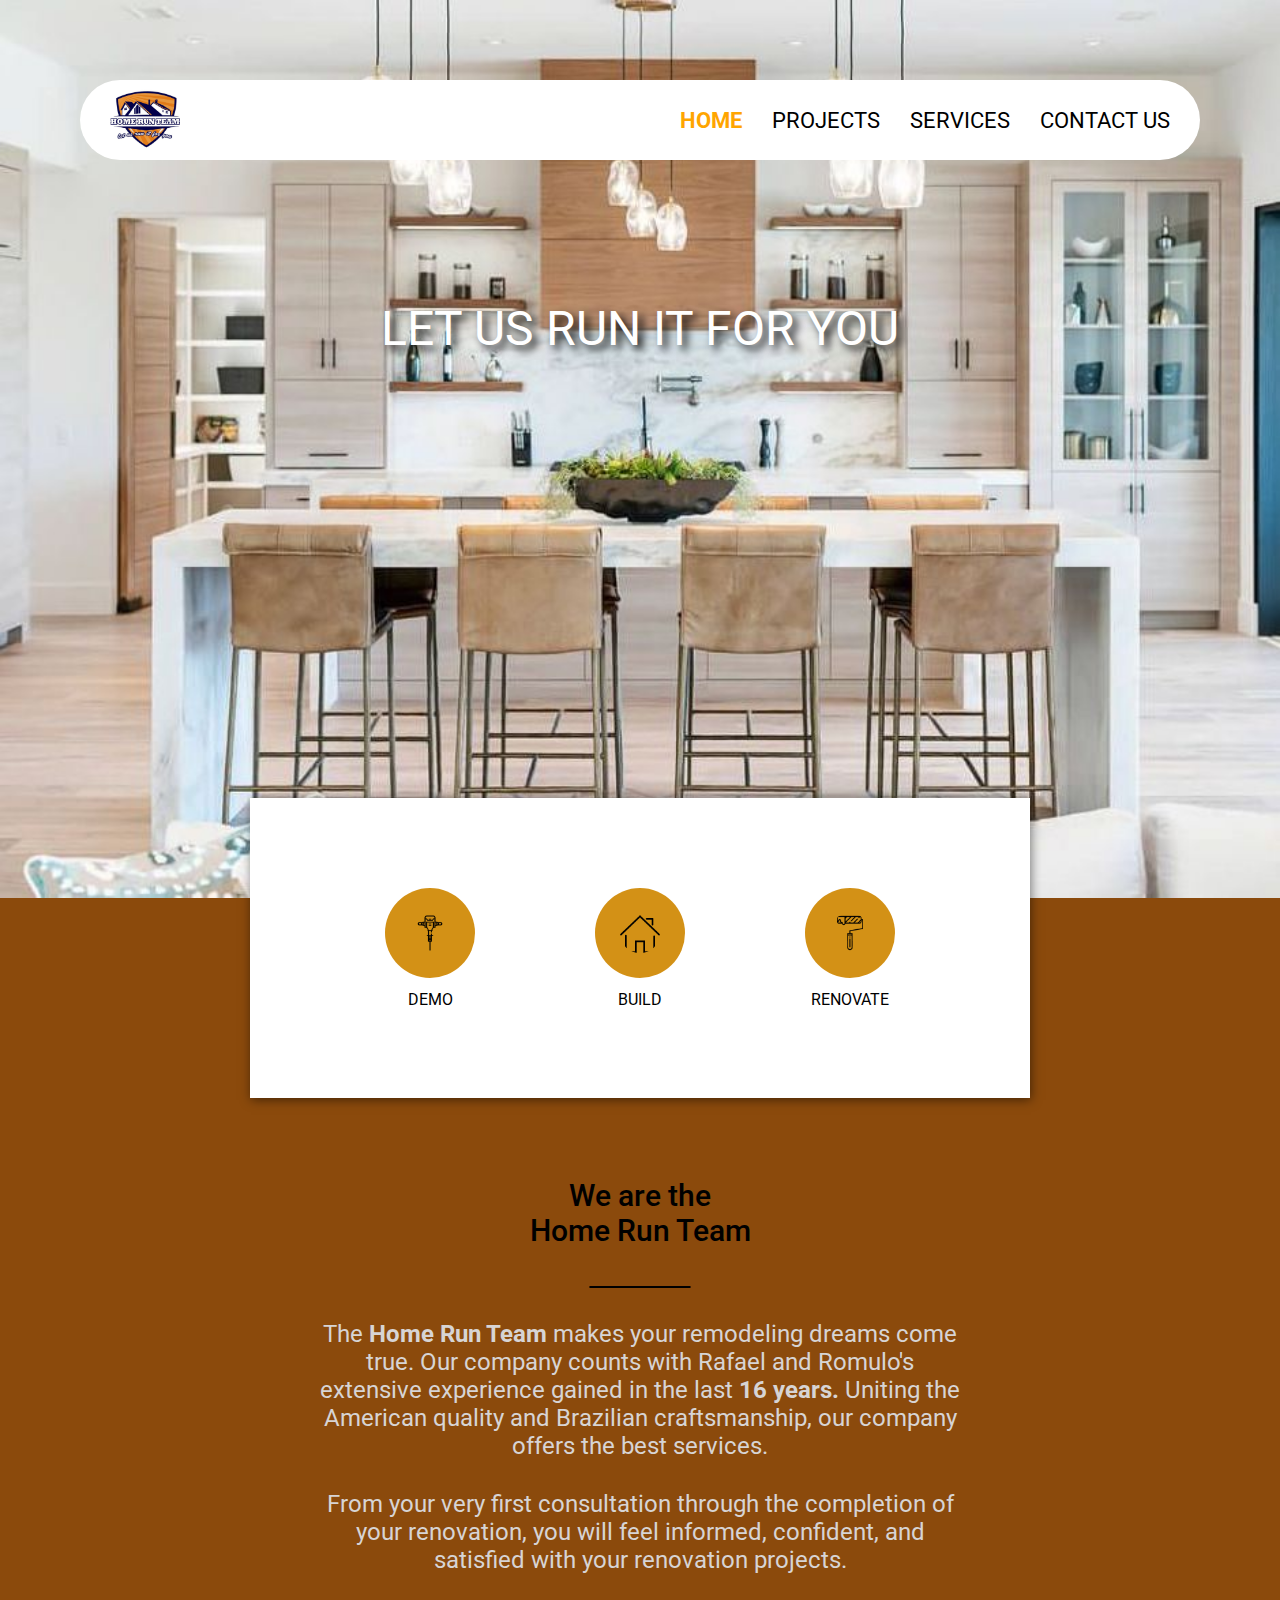
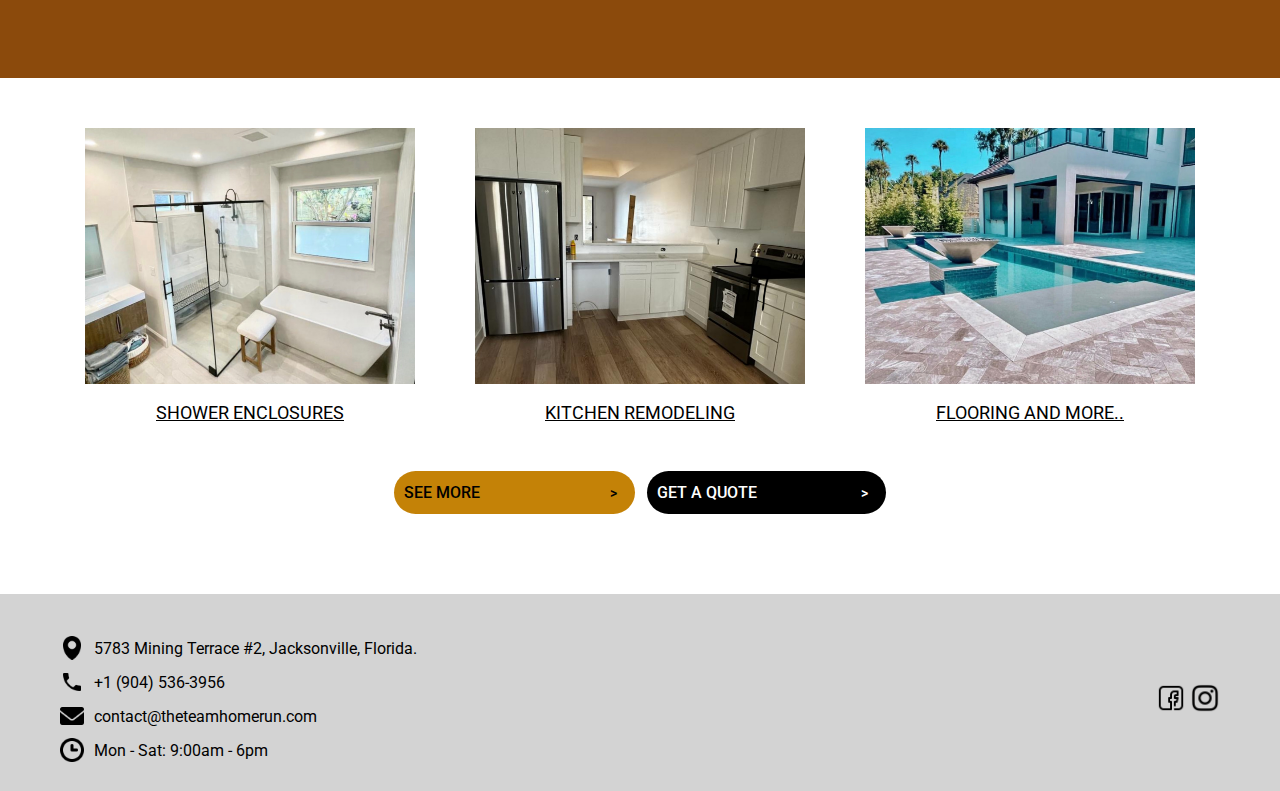
<file: index.html>
<!DOCTYPE html>
<html>
  <head>  
    <title>Home Run Team</title>
    <meta name="viewport" content="width=device-width, initial-scale=1.0">
    <meta charset="utf-8">
    <meta name="description" content="We are the Home Run Team Company, your go-to for all home renovation needs, contact us today and let us run it for you.
    ">

    <link rel="preconnect" href="https://fonts.googleapis.com">
    <link rel="preconnect" href="https://fonts.gstatic.com" crossorigin>
    <link href="https://fonts.googleapis.com/css2?family=Roboto:wght@100;400;500;700&display=swap" rel="stylesheet">

    <link rel="stylesheet" href="styles/home-page.css">
    <link rel="stylesheet" href="styles/header.css">
    <link rel="stylesheet" href="styles/footer.css">
    <link rel="stylesheet" href="styles/buttons.css">
    <link rel="stylesheet" href="styles/general.css">
    <link rel="stylesheet" href="styles/topnav.css">
    <link rel="stylesheet" href="https://cdnjs.cloudflare.com/ajax/libs/font-awesome/4.7.0/css/font-awesome.min.css">
  </head>
  <body>
    <body>
      <div class="topnav">
        <a href="index.html" class="active">
          <img class="home-run" src="icons/home-run-logo.png">
        </a>
        <div id="myLinks">
          <a href="projects.html">PROJECTS</a>
          <a href="services.html">SERVICES</a>
          <a href="contact-us.html">CONTACT US</a>
        </div>
        <a href="javascript:void(0);" class="icon" onclick="myFunction()">
          <i class="fa fa-bars"></i>
        </a>
      </div>

    <div class="main-page-picture-container">
      <img class="main-page-picture" src="home-page-pictures/kitchen.jpeg">
        <header class="header">
          <div class="left-section">
            <img class="logo-picture" src="home-page-pictures/logo-picture.jpeg">
          </div>
          <div class="right-section">
            <a href="index.html" class="link">
              <div class="header-home"><strong>HOME</strong></div>
            </a>
            <a href="projects.html" class="link">
              <div class="header-options">PROJECTS</div>
            </a>
            <a href="services.html" class="link">
              <div class="header-options">SERVICES</div>
            </a>
            <a href="contact-us.html" class="link">
              <div class="header-options">CONTACT US</div>
            </a>
          </div>
        </header>
        <div class="slogan">LET US RUN IT FOR YOU</div>
      </div>
      
      <div class="orange-container">
        <div class="textbox">
          <p class="first-paragraph">We are the <br> Home Run Team</p>
          <hr class="first-hr">
          <p class="second-paragraph">
            The <strong>Home Run Team</strong> makes your remodeling dreams come true. Our company counts with Rafael and Romulo's extensive experience gained in the last <strong>16 years.</strong> Uniting the American quality and Brazilian craftsmanship, our company offers the best services.</p>
          <p class="third-paragraph">
            From your very first consultation through the completion of your renovation, you will feel informed, confident, and satisfied with your renovation projects.
          </p>
        </div>
        <div class="tool-box-container">
          <div class="construction-icon-container">
              <img class="tool-icon" src="icons/drill-hammer-icon.png">
            <div>DEMO</div>
          </div>
          <div class="construction-icon-container">
              <img class="tool-icon" src="icons/home-icon.png">
            <div>BUILD</div>
          </div>
          <div class="construction-icon-container">
              <img class="tool-icon" src="icons/brush-paint-icon.png">
            <div>RENOVATE</div>
          </div>
        </div>
      </div>

      <div class="bottom-pictures-row">
          <div class="bottom-pictures-container">
              <img class="bottom-pictures" src="home-page-pictures/2.jpeg">
            <a href="projects.html" class="link-2">
              <p>SHOWER ENCLOSURES</p>
            </a>
          </div>
          <div class="bottom-pictures-container">
              <img class="bottom-pictures" src="home-page-pictures/5.jpg">
            <a href="projects.html" class="link-2">
              <p>KITCHEN REMODELING</p>
            </a>
          </div>
          <div class="bottom-pictures-container">
                <img class="bottom-pictures" src="home-page-pictures/3.jpeg">
            <a href="projects.html" class="link-2">
              <p>FLOORING AND MORE..</p>
            </a>
          </div>
      </div>

      <div class="buttons">
        <button class="see-more-button" onclick="window.open('projects.html');">SEE MORE <span class="greater-than-1">&gt</span></button>
        <button class="get-a-quote-button" onclick="window.open('contact-us.html');">GET A QUOTE <span class="greater-than-2">&gt</span></button>
      </div>
      <div class="footer">
        <div class="left-footer-section">
          <div class="left-footer-icons">
            <img class="left-icons" src="icons/address-icon.png">
            <img class="left-icons" src="icons/phone-icon.png">
            <img class="left-icons" src="icons/contact-icon.png">
            <img class="left-icons" src="icons/hours-icon.png">
          </div>
          <div class="left-footer-info-section">
            <p class="left-footer-info">5783 Mining Terrace &num;2, Jacksonville, Florida.</p>
            <p class="left-footer-info">+1 (904) 536-3956</p>
            <p class="left-footer-info">contact@theteamhomerun.com</p>
            <p class="left-footer-info">Mon - Sat: 9:00am - 6pm</p>
          </div>
        </div>
        <div class="right-footer-icons">
          <a href="https://www.facebook.com/profile.php?id=100083396616261&mibextid=2JQ9oc" target="_blank" class="link">
            <img class="right-icons" src="icons/facebook-icon.png">
          </a>
          <a href="https://www.instagram.com/homerunteam_" target="_blank" class="link">
            <img class="right-icons" src="icons/instagram-icon.png">
          </a> 
        </div>
      </div>
      <script src="general.js"></script>
  </body>
</html>
</file>
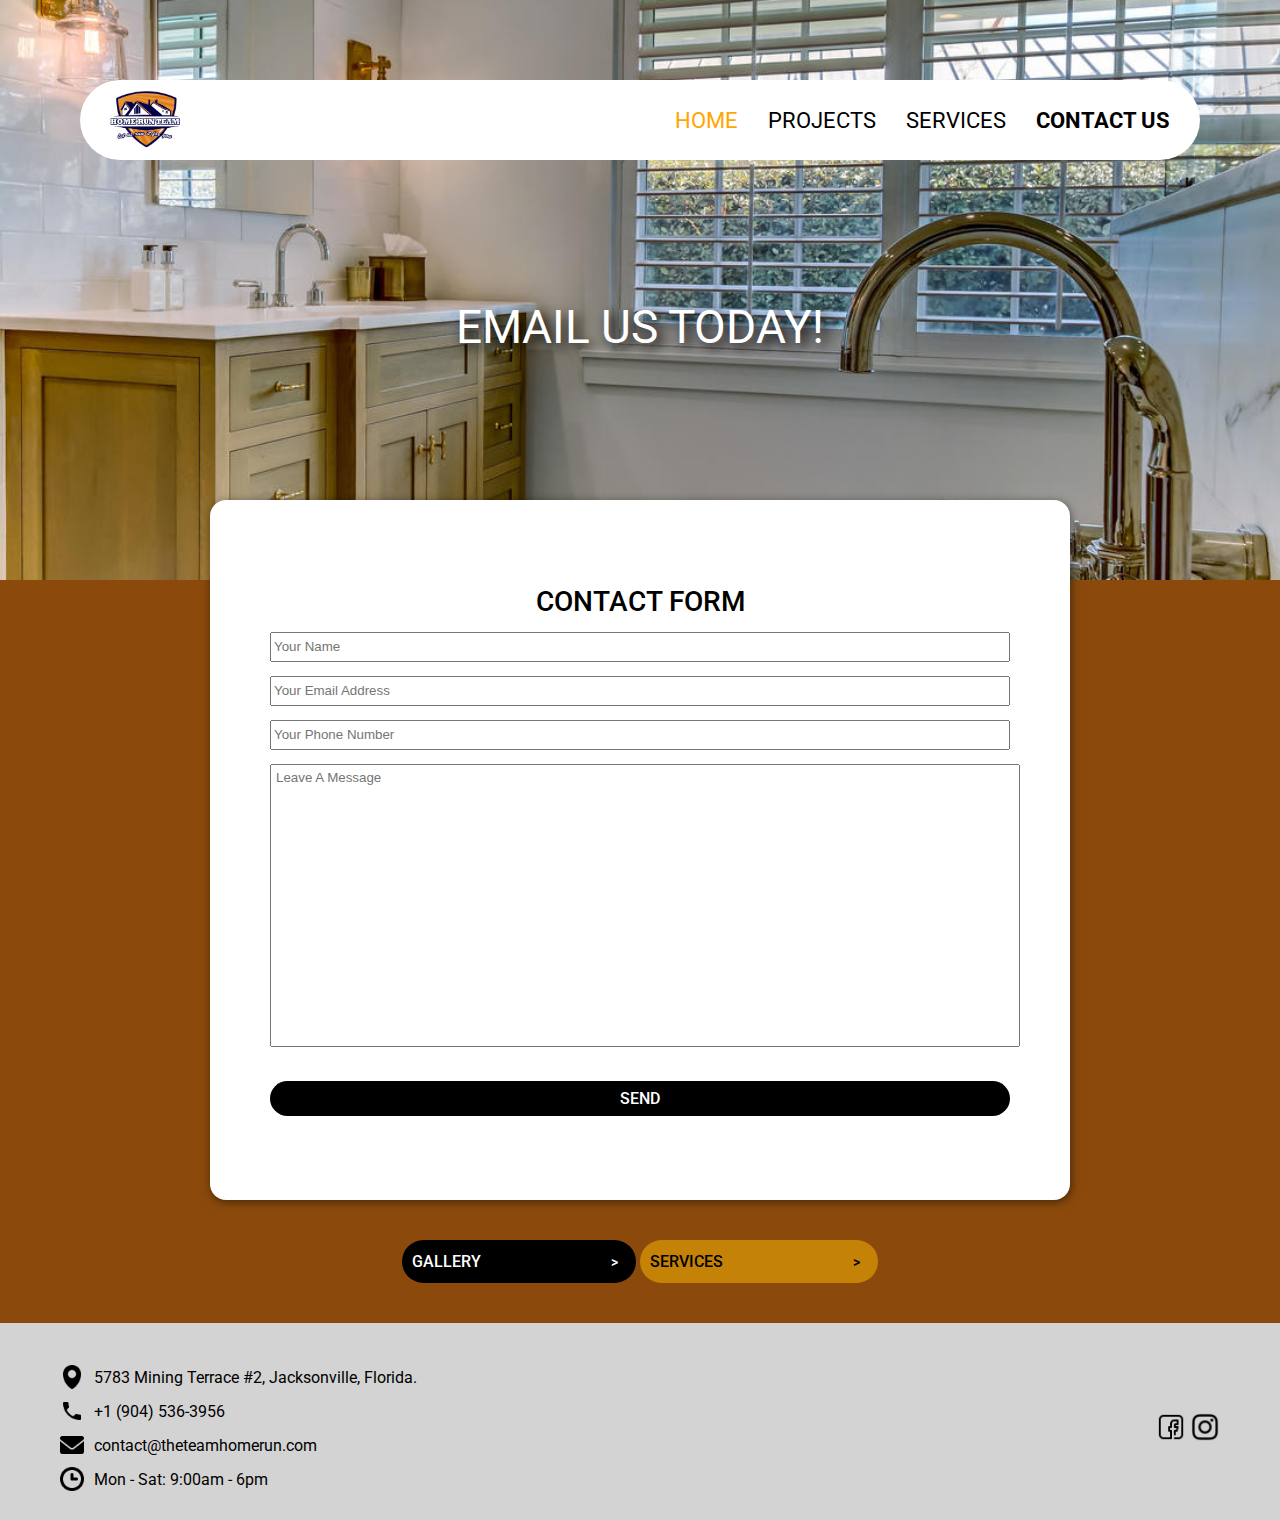
<file: contact-us.html>
<!DOCTYPE html>
<html>
  <head>
    <title>Contact Us Today</title>
    <meta name="viewport" content="width=device-width, initial-scale=1.0">
    <meta charset="utf-8">
    <meta name="description" content="We are the Home Run Team Company, your go-to for all home renovation needs, contact us today and let us run it for you.
    ">

    <link rel="preconnect" href="https://fonts.googleapis.com">
    <link rel="preconnect" href="https://fonts.gstatic.com" crossorigin>
    <link href="https://fonts.googleapis.com/css2?family=Roboto:wght@100;400;500;700&display=swap" rel="stylesheet">

    <link rel="stylesheet" href="styles/contact-us.css">
    <link rel="stylesheet" href="styles/header.css">
    <link rel="stylesheet" href="styles/footer.css">
    <link rel="stylesheet" href="styles/buttons.css">
    <link rel="stylesheet" href="styles/general.css">
    <link rel="stylesheet" href="styles/topnav.css">
    <link rel="stylesheet" href="https://cdnjs.cloudflare.com/ajax/libs/font-awesome/4.7.0/css/font-awesome.min.css">
  </head>
  
  <body>
    <div class="topnav">
      <a href="index.html" class="active">
        <img class="home-run" src="icons/home-run-logo.png">
      </a>
      <div id="myLinks">
        <a href="projects.html">PROJECTS</a>
        <a href="services.html">SERVICES</a>
        <a href="contact-us.html">CONTACT US</a>
      </div>
      <a href="javascript:void(0);" class="icon" onclick="myFunction()">
        <i class="fa fa-bars"></i>
      </a>
    </div>

    <div class="background-picture-container">
      <img class="contact-us-picture" src="projects-pictures/29.jpeg">
      <header class="header">
        <div class="left-section">
          <img class="logo-picture" src="home-page-pictures/logo-picture.jpeg">
        </div>
        <div class="right-section">
          <a href="index.html" class="link">
            <div class="header-home">HOME</div>
          </a>
          <a href="projects.html" class="link">
            <div class="header-options">PROJECTS</div>
          </a>
          <a href="services.html" class="link">
            <div class="header-options">SERVICES</div>
          </a>
          <a href="contact-us.html" class="link">
            <div class="header-options"><strong>CONTACT US</strong></div>
          </a>
        </div>
      </header>
      <div class="email-us">EMAIL US TODAY!</div>
      </div>
      <div class="orange-container">

        <form class="contact-form-container" action="https://formsubmit.co/csb.contemporary@gmail.com" method="POST">
          <div class="contact-form">CONTACT FORM</div>
            <input class="input-info" type="text" placeholder="Your Name" name="name" required>
            <input class="input-info" type="text" placeholder="Your Email Address" name="email" required>
            <input class="input-info" type="text" placeholder="Your Phone Number" name="phone-number" required>
            <input class="input-message" type="text" class=text placeholder="Leave A Message" name="message" required>
          <button class="send-button">SEND</button>
        </form>
      </div>

      <div class="contact-us-page-buttons">
        <button class="gallery-button" onclick="window.open('projects.html');">GALLERY <span class="greater-than-1">&gt</span></button>
        <button class="services-button" onclick="window.open('services.html');">SERVICES <span class="greater-than-1">&gt</span></button>
      </div>

      <div class="footer">
        <div class="left-footer-section">
          <div class="left-footer-icons">
            <img class="left-icons" src="icons/address-icon.png">
            <img class="left-icons" src="icons/phone-icon.png">
            <img class="left-icons" src="icons/contact-icon.png">
            <img class="left-icons" src="icons/hours-icon.png">
          </div>
          <div class="left-footer-info-section">
            <p class="left-footer-info">5783 Mining Terrace &num;2, Jacksonville, Florida.</p>
            <p class="left-footer-info">+1 (904) 536-3956</p>
            <p class="left-footer-info">contact@theteamhomerun.com</p>
            <p class="left-footer-info">Mon - Sat: 9:00am - 6pm</p>
          </div>
        </div>
        <div class="right-footer-icons">
          <a href="https://www.facebook.com/profile.php?id=100083396616261&mibextid=2JQ9oc" target="_blank" class="link">
            <img class="right-icons" src="icons/facebook-icon.png">
          </a>
          <a href="https://www.instagram.com/homerunteam_" target="_blank" class="link">
            <img class="right-icons" src="icons/instagram-icon.png">
          </a> 
        </div>
      </div>
      <script src="general.js"></script>
  </body>
</html>
</file>
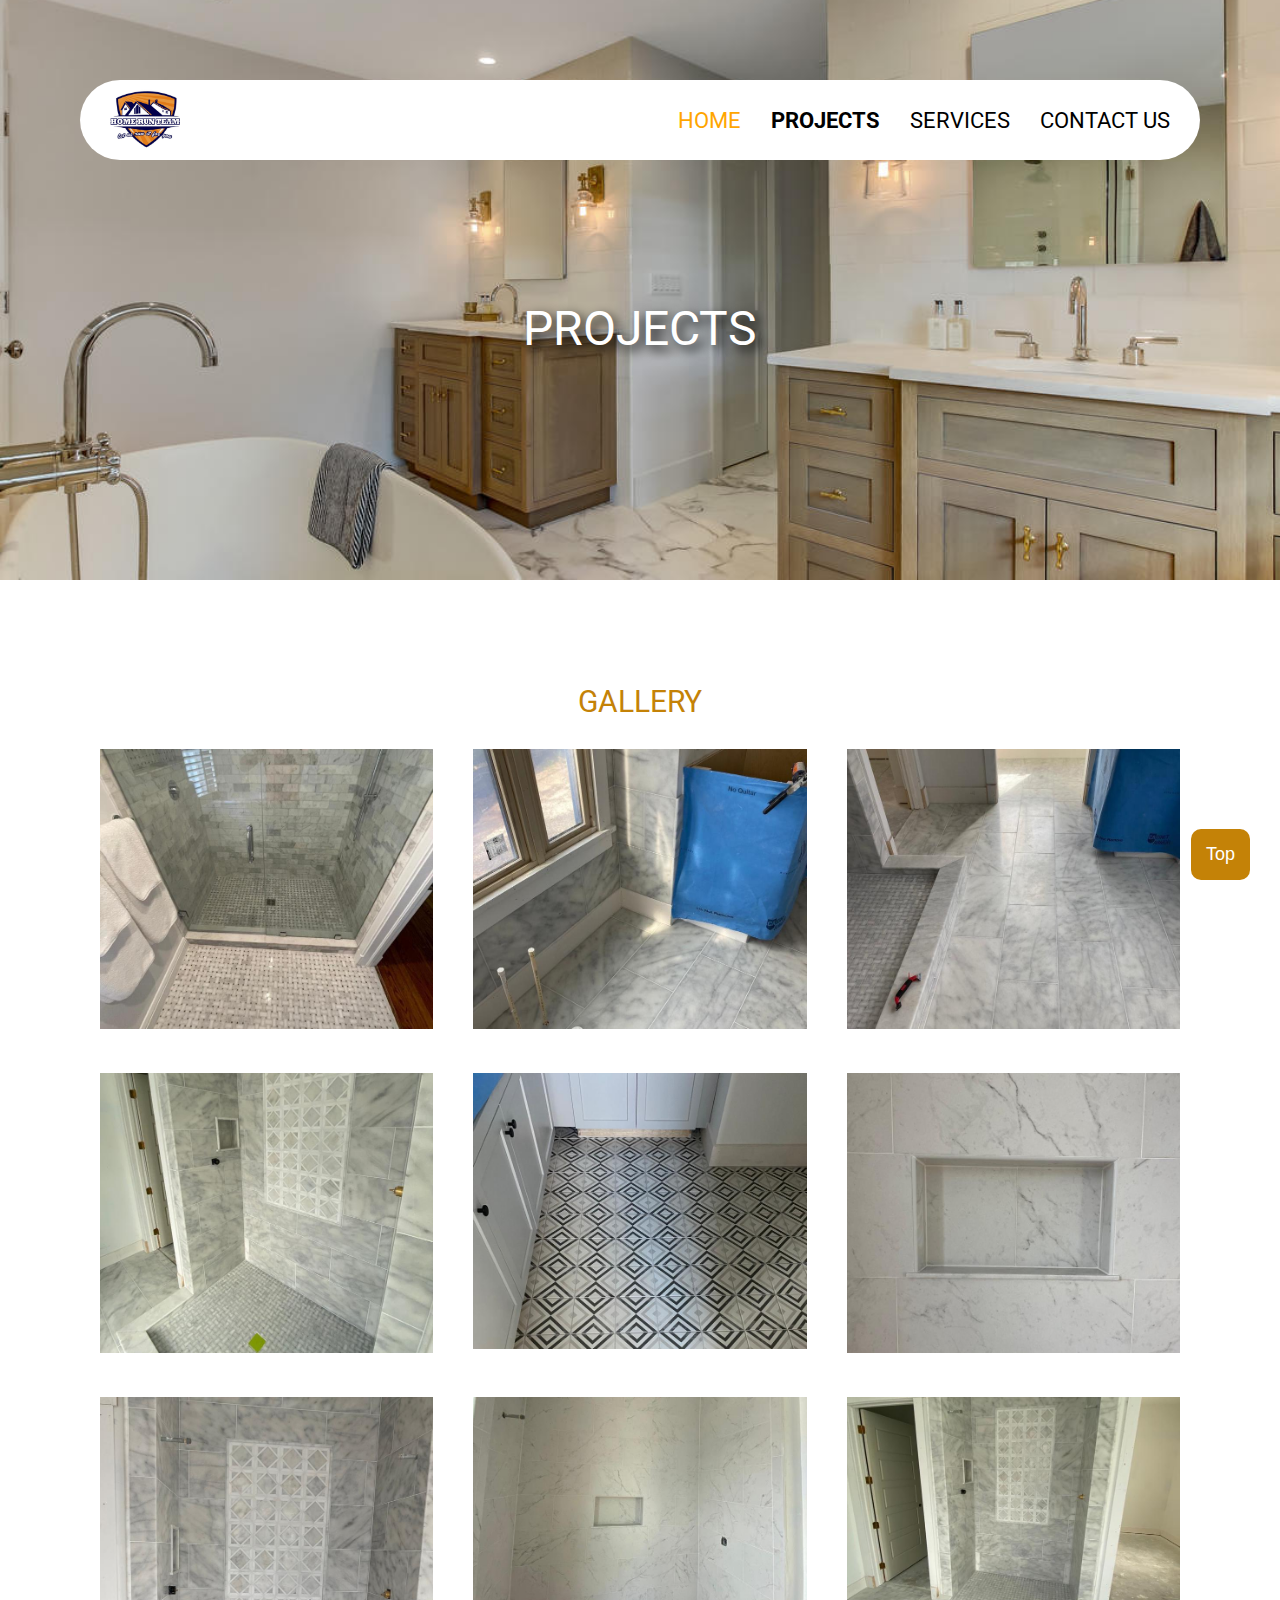
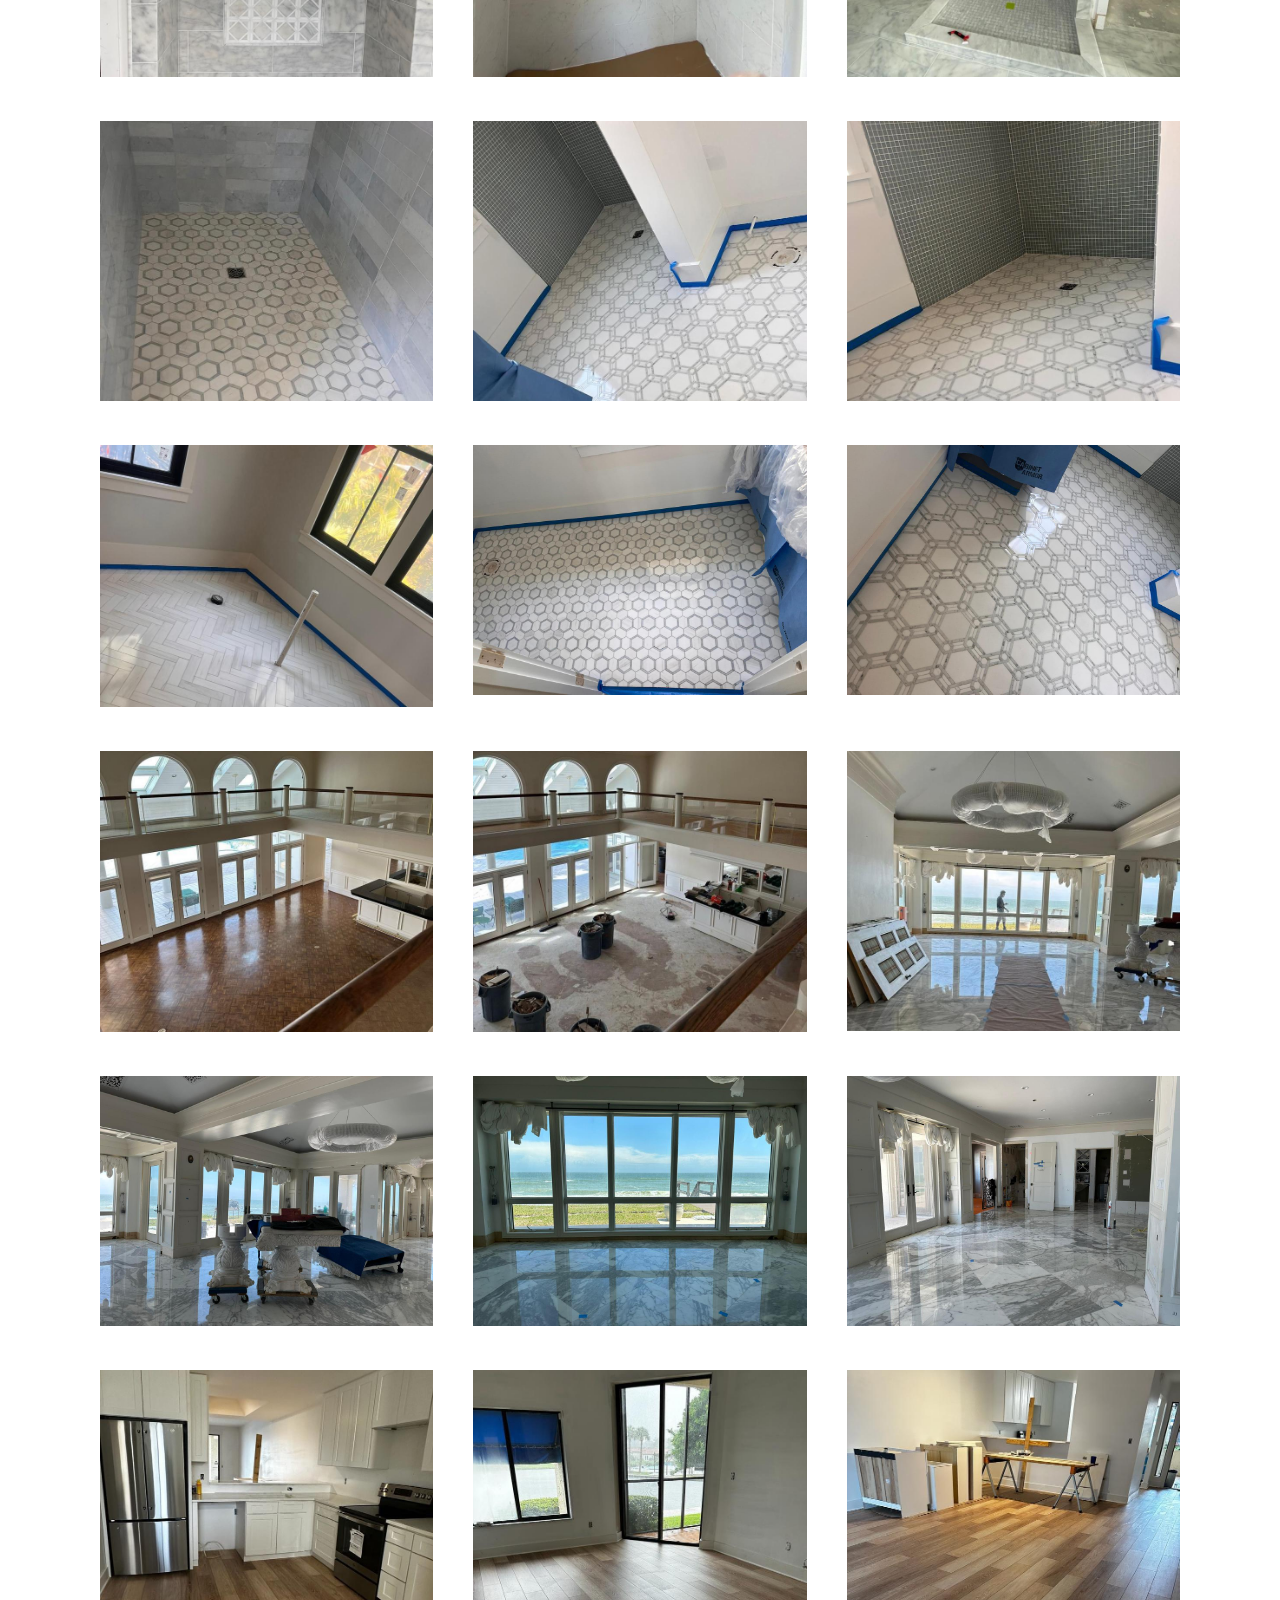
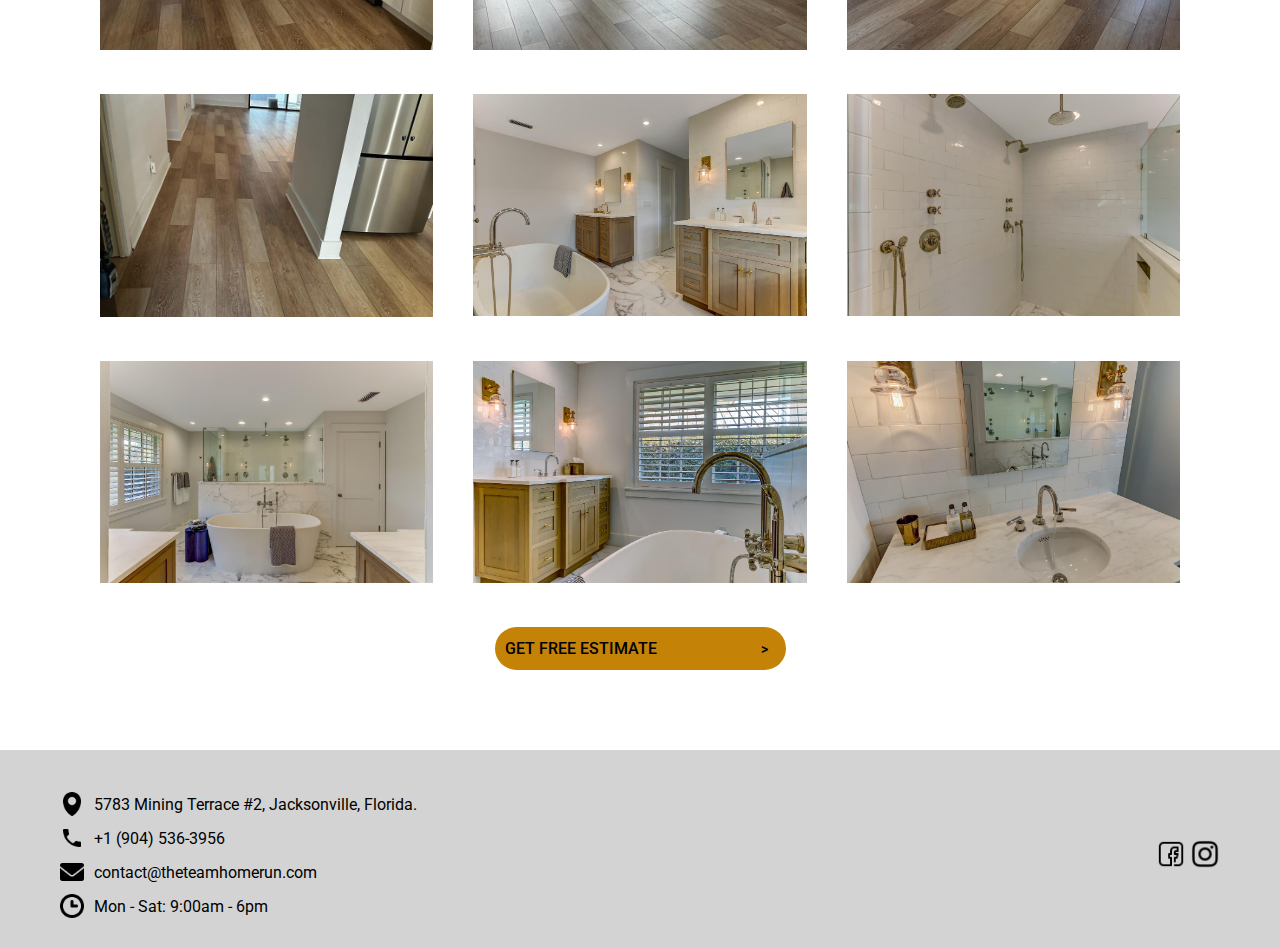
<file: projects.html>
<!DOCTYPE html>
<html>
  <head>
    <title>Project Gallery</title>
    <meta name="viewport" content="width=device-width, initial-scale=1.0">
    <meta charset="utf-8">
    <meta name="description" content="We are the Home Run Team Company, your go-to for all home renovation needs, contact us today and let us run it for you.
    ">

    <link rel="preconnect" href="https://fonts.googleapis.com">
    <link rel="preconnect" href="https://fonts.gstatic.com" crossorigin>
    <link href="https://fonts.googleapis.com/css2?family=Roboto:wght@100;400;500;700&display=swap" rel="stylesheet">

    <link rel="stylesheet" href="styles/header.css">
    <link rel="stylesheet" href="styles/projects.css">
    <link rel="stylesheet" href="styles/buttons.css">
    <link rel="stylesheet" href="styles/footer.css">
    <link rel="stylesheet" href="styles/general.css">
    <link rel="stylesheet" href="styles/topnav.css">
    <link rel="stylesheet" href="https://cdnjs.cloudflare.com/ajax/libs/font-awesome/4.7.0/css/font-awesome.min.css">
  </head>
  <body>
    <div class="topnav">
      <a href="index.html" class="active">
        <img class="home-run" src="icons/home-run-logo.png">
      </a>
      <div id="myLinks">
        <a href="projects.html">PROJECTS</a>
        <a href="services.html">SERVICES</a>
        <a href="contact-us.html">CONTACT US</a>
      </div>
      <a href="javascript:void(0);" class="icon" onclick="myFunction()">
        <i class="fa fa-bars"></i>
      </a>
    </div>
    
    <div class="background-picture-container">
      <div class="projects-picture-box">
        <img class="main-project-picture" src="projects-pictures/26.JPG">
        <div class="projects">PROJECTS</div>
      </div>
      <header class="header">
        <div class="left-section">
          <img class="logo-picture" src="home-page-pictures/logo-picture.jpeg">
        </div>
        <div class="right-section">
          <a href="index.html" class="link">
            <div class="header-home">HOME</div>
          </a>
          <a href="projects.html" class="link">
            <div class="header-options"><strong>PROJECTS</strong></div>
          </a>
          <a href="services.html" class="link">
            <div class="header-options">SERVICES</div>
          </a>
          <a href="contact-us.html" class="link">
            <div class="header-options">CONTACT US</div>
          </a>
        </div>
      </header>
      </div>

      <p class="gallery">GALLERY</p>
      <div class="grid">
        <div class="project-pictures-container">
          <img class="project-pictures" src="projects-pictures/1.jpeg">
        </div>
        <div class="project-pictures-container">
          <img class="project-pictures" src="projects-pictures/2.jpeg">
        </div>
        <div class="project-pictures-container">
          <img class="project-pictures" src="projects-pictures/3.jpeg">
        </div>
        <div class="project-pictures-container">
          <img class="project-pictures" src="projects-pictures/4.jpeg">
        </div>
        <div class="project-pictures-container">
          <img class="project-pictures" src="projects-pictures/5.jpeg">
        </div>
        <div class="project-pictures-container">
          <img class="project-pictures" src="projects-pictures/6.jpeg">
        </div>
        <div class="project-pictures-container">
          <img class="project-pictures" src="projects-pictures/7.jpeg">
        </div>
        <div class="project-pictures-container">
          <img class="project-pictures" src="projects-pictures/8.jpeg">
        </div>
        <div class="project-pictures-container">
          <img class="project-pictures" src="projects-pictures/9.jpeg">
        </div>
        <div class="project-pictures-container">
          <img class="project-pictures" src="projects-pictures/10.jpeg">
        </div>
        <div class="project-pictures-container">
          <img class="project-pictures" src="projects-pictures/11.jpeg">
        </div>
        <div class="project-pictures-container">
          <img class="project-pictures" src="projects-pictures/12.jpeg">
        </div>
        <div class="project-pictures-container">
          <img class="project-pictures" src="projects-pictures/13.jpeg">
        </div>
        <div class="project-pictures-container">
          <img class="project-pictures" src="projects-pictures/14.jpeg">
        </div>
        <div class="project-pictures-container">
          <img class="project-pictures" src="projects-pictures/15.jpeg">
        </div>
        <div class="project-pictures-container">
          <img class="project-pictures" src="projects-pictures/16.jpeg">
        </div>
        <div class="project-pictures-container">
          <img class="project-pictures" src="projects-pictures/17.jpeg">
        </div>
        <div class="project-pictures-container">
          <img class="project-pictures" src="projects-pictures/18.jpeg">
        </div>
        <div class="project-pictures-container">
          <img class="project-pictures" src="projects-pictures/19.jpeg">
        </div>
        <div class="project-pictures-container">
          <img class="project-pictures" src="projects-pictures/20.jpeg">
        </div>
        <div class="project-pictures-container">
          <img class="project-pictures" src="projects-pictures/21.jpeg">
        </div>
        <div class="project-pictures-container">
          <img class="project-pictures" src="projects-pictures/22.jpeg">
        </div>
        <div class="project-pictures-container">
          <img class="project-pictures" src="projects-pictures/23.jpeg">
        </div>
        <div class="project-pictures-container">
          <img class="project-pictures" src="projects-pictures/24.jpeg">
        </div>
        <div class="project-pictures-container">
          <img class="project-pictures" src="projects-pictures/25.jpeg">
        </div>
        <div class="project-pictures-container">
          <img class="project-pictures" src="projects-pictures/26.JPG">
        </div>
        <div class="project-pictures-container">
          <img class="project-pictures" src="projects-pictures/27.jpeg">
        </div>
        <div class="project-pictures-container">
          <img class="project-pictures" src="projects-pictures/28.jpeg">
        </div>
        <div class="project-pictures-container">
          <img class="project-pictures" src="projects-pictures/29.jpeg">
        </div>
        <div class="project-pictures-container">
          <img class="project-pictures" src="projects-pictures/30.jpeg">
        </div>
    </div>
    <div class="buttons">
      <button class="get-free-estimate-button" onclick="window.open('contact-us.html');">GET FREE ESTIMATE <span class="greater-than-2">&gt</span></button>
    </div>
    <button onclick="topFunction()" id="myBtn" title="Go to top">Top</button>
    <div class="footer">
      <div class="left-footer-section">
        <div class="left-footer-icons">
          <img class="left-icons" src="icons/address-icon.png">
          <img class="left-icons" src="icons/phone-icon.png">
          <img class="left-icons" src="icons/contact-icon.png">
          <img class="left-icons" src="icons/hours-icon.png">
        </div>
        <div class="left-footer-info-section">
          <p class="left-footer-info">5783 Mining Terrace &num;2, Jacksonville, Florida.</p>
          <p class="left-footer-info">+1 (904) 536-3956</p>
          <p class="left-footer-info">contact@theteamhomerun.com</p>
          <p class="left-footer-info">Mon - Sat: 9:00am - 6pm</p>
        </div>
      </div>
      <div class="right-footer-icons">
        <a href="https://www.facebook.com/profile.php?id=100083396616261&mibextid=2JQ9oc" target="_blank" class="link">
          <img class="right-icons" src="icons/facebook-icon.png">
        </a>
        <a href="https://www.instagram.com/homerunteam_" target="_blank" class="link">
          <img class="right-icons" src="icons/instagram-icon.png">
        </a> 
      </div>
    </div>
    <script src="general.js"></script>
  </body>
</html>
</file>
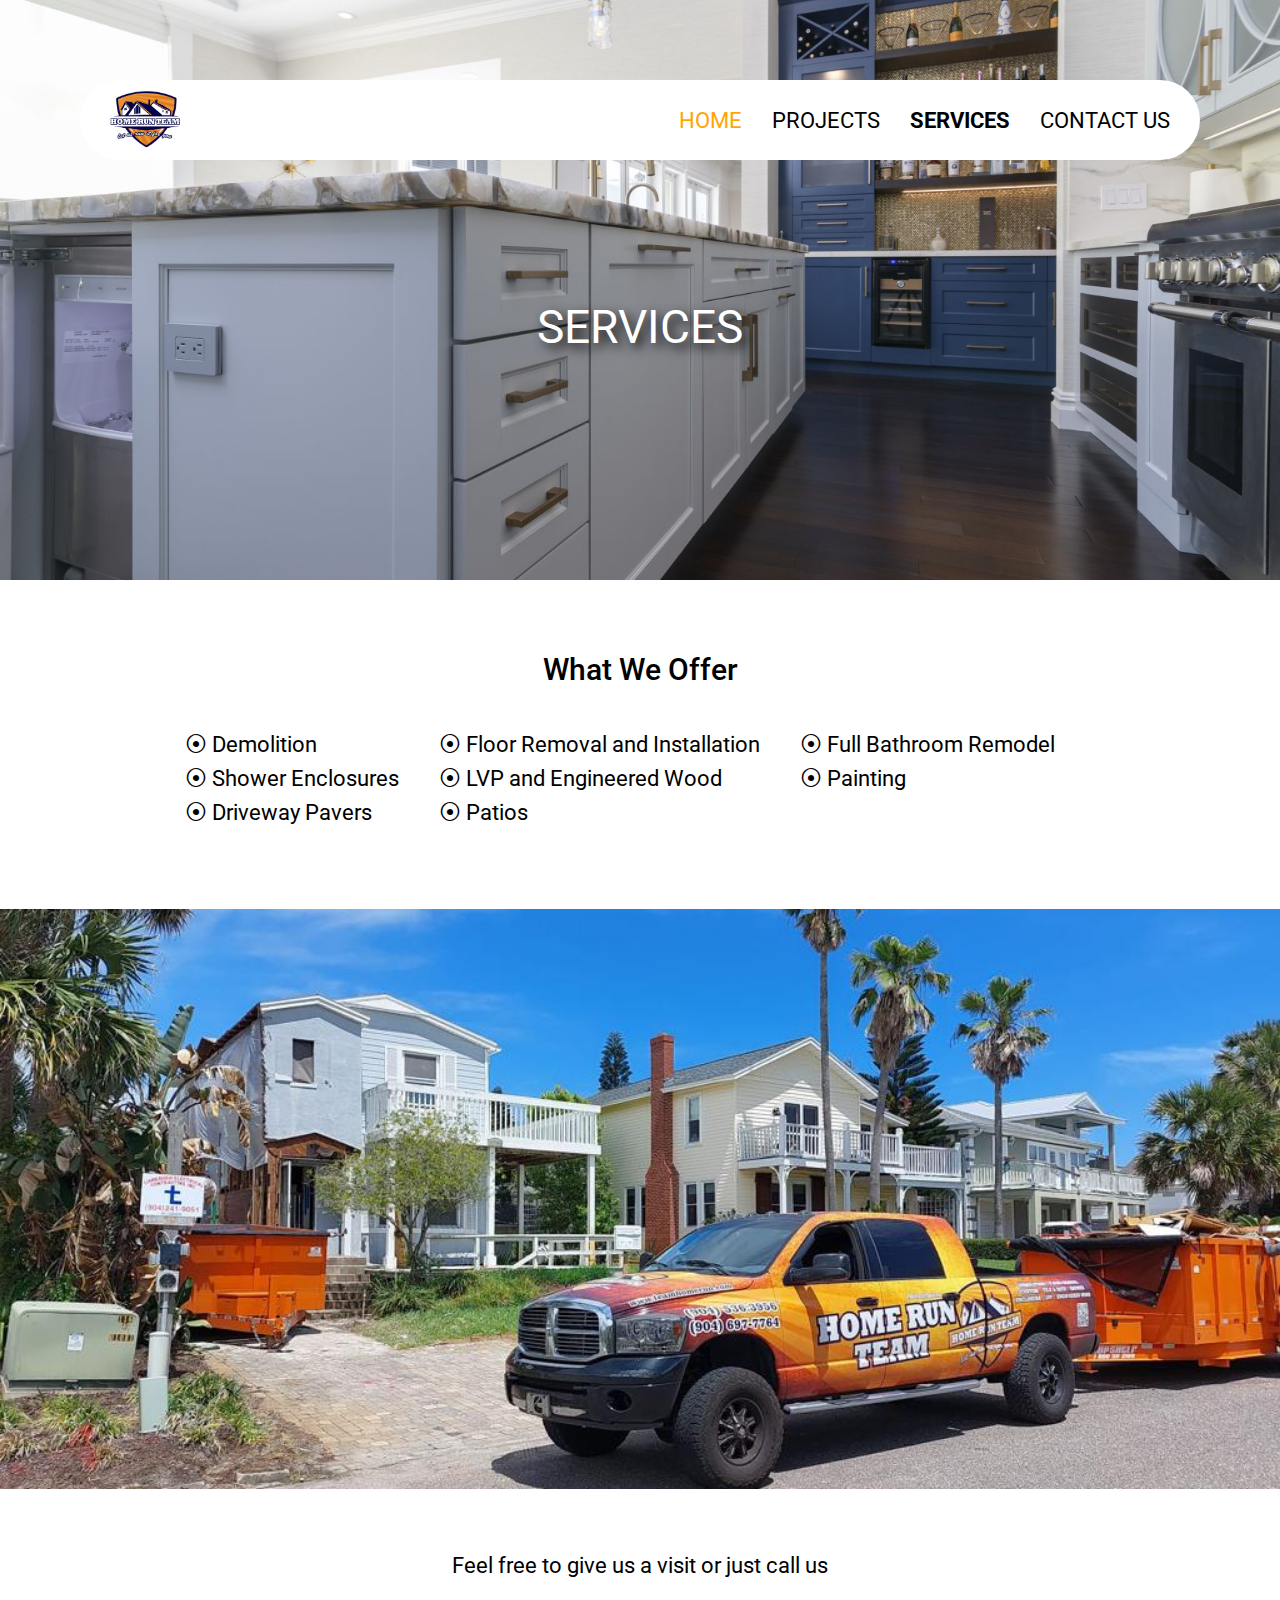
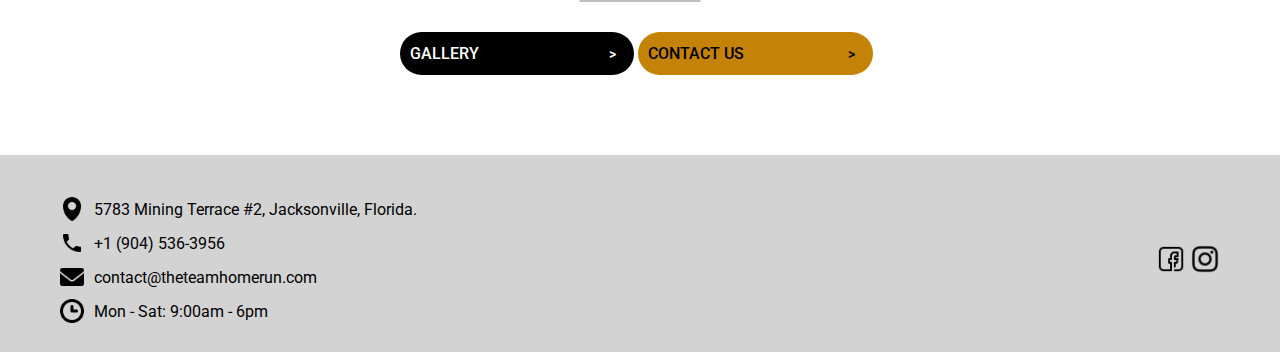
<file: services.html>
<!DOCTYPE html>
<html>
  <head>
    <title>Services We Offer</title>
    <meta name="viewport" content="width=device-width, initial-scale=1.0">
    <meta charset="utf-8">
    <meta name="description" content="We offer shower enclosures, demolition, driveway pavers, floor removal and installation, LVP and enginereed wood, full bathroom remodeling and painting. Contact us and get inspired for your next project.
    ">

    <link rel="preconnect" href="https://fonts.googleapis.com">
    <link rel="preconnect" href="https://fonts.gstatic.com" crossorigin>
    <link href="https://fonts.googleapis.com/css2?family=Roboto:wght@100;400;500;700&display=swap" rel="stylesheet">

    <link rel="stylesheet" href="styles/services.css">
    <link rel="stylesheet" href="styles/header.css">
    <link rel="stylesheet" href="styles/footer.css">
    <link rel="stylesheet" href="styles/buttons.css">
    <link rel="stylesheet" href="styles/general.css">
    <link rel="stylesheet" href="styles/topnav.css">
    <link rel="stylesheet" href="https://cdnjs.cloudflare.com/ajax/libs/font-awesome/4.7.0/css/font-awesome.min.css">
  </head>
  
  <body>
    <div class="topnav">
      <a href="index.html" class="active">
        <img class="home-run" src="icons/home-run-logo.png">
      </a>
      <div id="myLinks">
        <a href="projects.html">PROJECTS</a>
        <a href="services.html">SERVICES</a>
        <a href="contact-us.html">CONTACT US</a>
      </div>
      <a href="javascript:void(0);" class="icon" onclick="myFunction()">
        <i class="fa fa-bars"></i>
      </a>
    </div>
    
    <div class="services-picture-container">
      <div class="services-picture-box">
        <img class="services-main-picture" src="services-pictures/kitchen.jpeg">
        <div class="services-slogan">SERVICES</div>
      </div>
      <header class="header">
        <div class="left-section">
          <img class="logo-picture" src="home-page-pictures/logo-picture.jpeg">
        </div>
        <div class="right-section">
          <a href="index.html" class="link">
            <div class="header-home">HOME</div>
          </a>
          <a href="projects.html" class="link">
            <div class="header-options">PROJECTS</div>
          </a>
          <a href="services.html" class="link">
            <div class="header-options"><strong>SERVICES</strong></div>
          </a>
          <a href="contact-us.html" class="link">
            <div class="header-options">CONTACT US</div>
          </a>
        </div>
      </header>
    </div>

    <p class="services">What We Offer</p>
    <div class="services-item-box">
      <div class="services-item-column">
        <p class="services-item"><span class="bulletpoint">&#10687;</span> Demolition</p>
        <p class="services-item"><span class="bulletpoint">&#10687;</span> Shower Enclosures</p>
        <p class="services-item"><span class="bulletpoint">&#10687;</span> Driveway Pavers</p>
      </div>
      <div class="services-item-column">
        <p class="services-item"><span class="bulletpoint">&#10687;</span> Floor Removal and Installation</p>
        <p class="services-item"><span class="bulletpoint">&#10687;</span> LVP and Engineered Wood</p>
        <p class="services-item"><span class="bulletpoint">&#10687;</span> Patios</p>
      </div>
      <div class="services-item-column">
        <p class="services-item"><span class="bulletpoint">&#10687;</span> Full Bathroom Remodel</p>
        <p class="services-item"><span class="bulletpoint">&#10687;</span> Painting</p>
      </div>
    </div>

    <div>
      <img class="home-run-picture" src="services-pictures/home-run-picture.jpeg">
    </div>
    
    <div>
      <p class="forth-paragraph">Feel free to give us a visit or just call us</p>
      <hr class="second-hr">
      <div class="buttons">
        <button class="gallery-button" onclick="window.open('projects.html');">GALLERY <span class="greater-than-1">&gt</span></button>
        <button class="contact-us-button" onclick="window.open('contact-us.html');">CONTACT US <span class="greater-than-2">&gt</span></button>
      </div>
    </div>

    <div class="footer">
      <div class="left-footer-section">
        <div class="left-footer-icons">
          <img class="left-icons" src="icons/address-icon.png">
          <img class="left-icons" src="icons/phone-icon.png">
          <img class="left-icons" src="icons/contact-icon.png">
          <img class="left-icons" src="icons/hours-icon.png">
        </div>
        <div class="left-footer-info-section">
          <p class="left-footer-info">5783 Mining Terrace &num;2, Jacksonville, Florida.</p>
          <p class="left-footer-info">+1 (904) 536-3956</p>
          <p class="left-footer-info">contact@theteamhomerun.com</p>
          <p class="left-footer-info">Mon - Sat: 9:00am - 6pm</p>
        </div>
      </div>
      <div class="right-footer-icons">
        <a href="https://www.facebook.com/profile.php?id=100083396616261&mibextid=2JQ9oc" target="_blank" class="link">
          <img class="right-icons" src="icons/facebook-icon.png">
        </a>
        <a href="https://www.instagram.com/homerunteam_" target="_blank" class="link">
          <img class="right-icons" src="icons/instagram-icon.png">
        </a> 
      </div>
    </div>
    <script src="general.js"></script>
  </body>
</html>
</file>
<file: styles/home-page.css>
body {
  margin: 0;
  padding: 0;
  font-family: Roboto, Arial;
}

.main-page-picture-container {
  position: relative;
  display: flex;
}

.main-page-picture {
  width: 100%;
  object-fit: cover;
  display: flex;
}

.slogan {
  position: absolute;
  text-align: center;
  color: white;
  text-shadow: 5px 5px 8px black;
  top: 300px;
  right: 100px;
  left: 100px;
  font-size: 40px;
}

.tool-box-container {
  position: absolute;
  display: flex;
  align-items: center;
  justify-content: center;
  height: 300px;
  background-color: white;
  top: -100px;
  left: 250px;
  right: 250px;
  min-width: 550px;
  text-align: center;
  box-shadow: 1px 2px 10px rgba(0, 0, 0, 0.50);
  
}

.tool-icon {
  height: 40px;
  width: 40px;
  background-color: rgb(211, 145, 22);
  padding: 25px;
  border-radius: 45px;
  margin-bottom: 12px;
}

.construction-icon-container {
  display: flex;
  flex-direction: column;
  align-items: center;
  justify-content: center;
  margin-right: 60px;
  margin-left: 60px;
}

.orange-container {
  position: relative;
  display: flex;
  background-color: rgb(139, 74, 12);
  height: 720px;
  width: 100%;
}

.bottom-pictures {
  display: flex;
  width: 100%;
  height: 100%;
  object-fit: cover;
}

.bottom-pictures-container {
  display: flex;
  flex-direction: column;
  justify-content: center;
  align-items: center;
  font-size: 20px;

}

.bottom-pictures-row {
  display: grid;
  grid-template-columns: 1fr 1fr 1fr;
  column-gap: 60px;
  margin-top: 50px;
  margin-left: 85px;
  margin-right: 85px;
}

.textbox {
  position: absolute;
  display: flex;
  flex-direction: column;
  justify-content: center;
  left: 50%;
  transform: translate(-50%,0);
  top: 250px;
 }

 .first-paragraph {
  font-size: 28px;
  font-weight: 500;
  color: black;
  text-align: center;
 }

 .second-paragraph {
  font-size: 22px;
  margin-bottom: 6px;
  color: rgb(215, 212, 212);
  text-align: center;
 }

 .third-paragraph {
  font-size: 22px;
  color: rgb(215, 212, 212);
  text-align: center;
 }

 .first-hr {
  border: 1px solid black;
  width: 100px;
  border-radius: 2px;
  text-align: center;
 }

 @media (max-width: 1150px) {
  .tool-box-container {
    display: none;
  }

  .textbox {
    top: 60px;
  }

  .orange-container {
    height: 590px;
  }
 }

 @media (max-width: 960px) {
  .slogan {
    font-size: 38px;
    top: 260px;
  }

  .bottom-pictures-row {
    display: flex;
    flex-direction: column;
    margin-top: 100px;
    margin-left: 120px;
    margin-right: 120px;
    font-size: 20px;
  }
  
  .bottom-pictures-container {
    margin-bottom: 40px;
    }
  }

  @media (max-width: 820px) {
    .slogan {
      font-size: 36px;
      top: 250px;
    }

    .first-paragraph {
      font-size: 26px;
    }

    .second-paragraph,
    .third-paragraph {
      font-size: 20px;
    }

    .bottom-pictures-row {
      font-size: 18px;
  }
}

@media (max-width: 720px) {
  .slogan {
    font-size: 34px;
  }

  .main-page-picture {
    height: 580px;
  }

  body {
    margin-top: 100px;
  }

  .textbox {
    top: 40px;
  }
}

@media (max-width: 617px) {
  .slogan {
    font-size: 32px;
    top: 230px;
  }

  .first-paragraph {
    font-size: 24px;
  }

  .second-paragraph,
  .third-paragraph {
    font-size: 18px;
  }

  .bottom-pictures-row {
    font-size: 16px;
    margin-top: 70px;
    margin-right: 60px;
    margin-left: 60px;
}

.orange-container {
  height: 540px;
}
}

@media (max-width: 560px) {
  .orange-container {
    height: 560px;
  }
}

@media (max-width: 490px) {
  .orange-container {
    height: 580px;
  }
}

@media (max-width: 487px) {
.first-paragraph {
  font-size: 22px;
}

.second-paragraph,
.third-paragraph {
  font-size: 16px;
}

.bottom-pictures-row {
  font-size: 14px;
  margin-top: 50px;
  margin-right: 40px;
  margin-left: 40px;
}

.slogan {
  font-size: 26px;
}
}

@media (min-width: 900px) {
.slogan {
  font-size: 48px;
  top: 280px;
}
}

@media (min-width: 1025px) {
  .slogan {
    font-size: 48px;
    top: 300px;
  }

  .first-paragraph {
    font-size: 30px;
  }
  
  .second-paragraph,
  .third-paragraph {
    font-size: 24px;
  }
  
  .bottom-pictures-container {
    font-size: 18px;
  } 
  
  .orange-container {
    height: 680px;
  }
  }

  @media (min-width: 1151px) {
    .orange-container {
      height: 780px;
    }
  }

  @media (min-width: 1485px) {
  .tool-icon {
    height: 70px;
    width: 70px;
    padding: 40px;
    border-radius: 80px;
    margin-bottom: 20px;
  }

  .tool-box-container {
    height: 450px;
    background-color: white;
    top: -150px;
    font-size: 26px;
  }

  .orange-container {
    height: 1300px;
  }

  .slogan {
    font-size: 68px;
    top: 450px;
  }

  .textbox {
    top: 380px;
  }

  .first-paragraph {
    font-size: 48px;
  }
  
  .second-paragraph,
  .third-paragraph {
    font-size: 36px;
  }
  
  .bottom-pictures-container {
    font-size: 28px;
  }
}

@media (min-width: 1800px) {
  .tool-icon {
    height: 90px;
    width: 90px;
    border-radius: 90px;
    padding: 44px;
    margin-bottom: 24px;
  }

  .tool-box-container {
    height: 550px;
    top: -180px;
    font-size: 34px;
  }

  .orange-container {
    height: 1300px;
  }

  .slogan {
    font-size: 74px;
    top: 550px;
  }

  .textbox {
    top: 400px;
  }

  .first-paragraph {
    font-size: 52px;
  }
  
  .second-paragraph,
  .third-paragraph {
    font-size: 40px;
  }
}

@media (min-width: 2200px) {
  .tool-icon {
    height: 90px;
    width: 90px;
    border-radius: 90px;
    padding: 44px;
    margin-bottom: 24px;
  }

  .tool-box-container {
    height: 550px;
    top: -180px;
    font-size: 34px;
  }

  .orange-container {
    height: 1300px;
  }

  .slogan {
    font-size: 88px;
    top: 670px;
  }

  .bottom-pictures-container {
    font-size: 38px;
  }
}

@media (min-width: 2500px) {
  .tool-icon {
    height: 120px;
    width: 120px;
    border-radius: 120px;
    padding: 44px;
    margin-bottom: 30px;
  }

  .tool-box-container {
    height: 700px;
    top: -180px;
    font-size: 42px;
    left: 450px;
    right: 450px;
  }

  .orange-container {
    height: 1650px;
  }

  .slogan {
    font-size: 92px;
    top: 790px;
  }

  .textbox {
    top: 600px;
  }

  .first-paragraph {
    font-size: 64px;
  }
  
  .second-paragraph,
  .third-paragraph {
    font-size: 48px;
  }

  .bottom-pictures-row {
    font-size: 46px;
    margin-top: 120px;
    margin-left: 120px;
    margin-right: 120px;
}
}

@media (min-width: 2700px) {
  .tool-box-container {
    left: 500px;
    right: 500px;
}

.bottom-pictures-container {
  font-size: 42px;
}
}

@media (min-width: 2900px) {
 .first-paragraph {
    font-size: 68px;
  }
  
  .second-paragraph,
  .third-paragraph {
    font-size: 52px;
  }

  .orange-container {
    height: 1700px;
  }

  .slogan {
    font-size: 120px;
    top: 890px;
  }

  .tool-box-container {
    left: 550px;
    right: 550px;
    height: 750px;
    top: -240px;
    font-size: 48px;
}

.tool-icon {
  height: 140px;
  width: 140px;
  border-radius: 120px;
  padding: 52px;
  margin-bottom: 38px;
}
}
</file>
<file: styles/header.css>
.logo-picture {
  height: 70px;
  width: 70px;
  object-fit: contain;
  margin-left: 30px;
}

.header {
  position: absolute;
  display: flex;
  justify-content: space-between;
  align-items: center;
  background-color: white;
  border-radius: 60px;
  height: 80px;
  top: 80px;
  right: 80px;
  left: 80px;
  font-size: 18px;
}

.right-section {
  display: flex;
  align-items: center;
  justify-content: center;
}

.header-home {
  color: orange;
  margin-right: 30px;
}

.header-options {
  margin-right: 30px;
}


@media (max-width: 1272px) {
  .header {
    height: 60px;
  }

  .logo-picture {
    width: 58px;
  }
}

@media (max-width: 820px) {
  .header {
    display: none;
  }
}

@media (min-width: 1273px) {
  .header {
    height: 80px;
    font-size: 22px;
  }
}

@media (min-width: 1485px) {
  .header {
    height: 100px;
    font-size: 26px;
  }
}

@media (min-width: 2200px) {
  .header {
    height: 130px;
    border-radius: 90px;
    font-size: 36px;
  }

  .logo-picture {
    width: 120px;
    height: 120px;
    margin-left: 60px;
  }

  .right-section {
    margin-right: 60px;
  }
}

@media (min-width: 2700px) {
  .header {
    height: 160px;
    border-radius: 90px;
    font-size: 38px;
  }

  .logo-picture {
    width: 130px;
    height: 130px;
  }
}

@media (min-width: 2900px) {
  .header {
    height: 180px;
    font-size: 40px;
  }

  .logo-picture {
    width: 132px;
    height: 132px;
  }
}

@media (min-width: 3200px) {
  .header {
    height: 200px;
    font-size: 42px;
    border-radius: 180px;
  }

  .logo-picture {
    width: 140px;
    height: 140px;
  }
}
</file>
<file: styles/footer.css>
.footer {
  background-color: lightgray;
  padding-top: 30px;
  padding-bottom: 15px;
  
}

.left-icons {
  height: 24px;
  display: block;
  margin-bottom: 10px;
  margin-top: 8px;
}

.right-icons {
  height: 30px;
}

.left-footer-section {
  display: flex;
  align-items: center;

}

.footer {
  display: flex;
  align-items: center;
  justify-content: space-between;
}

.left-footer-info-section {
  line-height: 18px;
}

.left-footer-icons {
  margin-right: 10px;
  margin-left: 60px;
}

.right-footer-icons {
  margin-right: 60px;
}



@media (min-width: 1485px) {
  .footer {
    font-size: 26px;
  }

  .left-icons {
    height: 33px;
  }

  .right-icons {
    height: 48px;
  }
}

@media (min-width: 2200px) {
    .footer {
      font-size: 32px;
      padding-top: 46px;
      padding-bottom: 25px;
    }
  
    .left-icons {
      height: 40px;
    }
  
    .right-icons {
      height: 64px;
    }
  }

  @media (min-width: 2700px) {
    .footer {
      font-size: 38px;
      padding-top: 52px;
      padding-bottom: 34px;
    }
  
    .left-icons {
      height: 46px;
    }
  
    .right-icons {
      height: 72px;
    }

    .left-footer-icons {
      margin-right: 20px;
    }
  }

  @media (min-width: 2900px) {
    .footer {
      font-size: 44px;
      padding-top: 52px;
      padding-bottom: 34px;
    }
  
    .left-icons {
      height: 51px;
    }
  
    .right-icons {
      height: 90px;
    }
  }

  @media (max-width: 580px) {
    .footer {
      font-size: 14px;
      padding-top: 26px;
      padding-bottom: 15px;
    }
  
    .left-icons {
      height: 22px;
    }
  
    .right-icons {
      height: 26px;
    }

    .left-footer-icons {
      margin-left: 30px;
    }

    .right-footer-icons {
      margin-right: 30px;
    }
  }

  @media (max-width: 431px) {
    .left-icons {
      margin-bottom: 14px;
    }

    .left-footer-icons {
      margin-top: 13px;
    }
  }
</file>
<file: styles/buttons.css>
.see-more-button {
  background-color: rgb(196, 130, 7);
  color: black;
  border: none;
  padding: 12px 10px;
  border-radius: 30px;
  font-family: Roboto, Arial;
  font-size: 14px;
  font-weight: 500;
  text-align: center;
  margin-right: 8px;
  cursor: pointer;
}

.get-a-quote-button {
  background-color: black;
  color: white;
  border: none;
  padding: 12px 10px;
  border-radius: 30px;
  font-family: Roboto, Arial;
  font-size: 14px;
  font-weight: 500;
  text-align: center;
  cursor: pointer;
}

.greater-than-1 {
  margin-left: 126px;
  margin-right: 8px;
  font-size: 14px;
}

.greater-than-2 {
  margin-left: 100px;
  margin-right: 8px;
  font-size: 14px;
}

.buttons {
  text-align: center;
  margin-top: 30px;
  margin-bottom: 80px;
}

.get-free-estimate-button {
  background-color: rgb(196, 130, 7);
  color: black;
  border: none;
  padding: 12px 10px;
  border-radius: 30px;
  font-family: Roboto, Arial;
  font-size: 14px;
  font-weight: 500;
  text-align: center;
  cursor: pointer;
}

.gallery-button {
  background-color: black;
  color: white;
  border: none;
  padding: 12px 10px;
  border-radius: 30px;
  font-family: Roboto, Arial;
  font-size: 14px;
  font-weight: 500;
  text-align: center;
  cursor: pointer;
}

.contact-us-button {
  background-color: rgb(196, 130, 7);
  color: black;
  border: none;
  padding: 12px 10px;
  border-radius: 30px;
  font-family: Roboto, Arial;
  font-size: 14px;
  font-weight: 500;
  text-align: center;
  margin-right: 8px;
  cursor: pointer;
}

.send-button {
  background-color: black;
  color: white;
  border: none;
  padding: 8px 80px;
  border-radius: 30px;
  font-family: Roboto, Arial;
  font-size: 14px;
  font-weight: 500;
  margin-top: 20px;
  cursor: pointer;
}

.contact-us-page-buttons {
  background-color: rgb(139, 74, 12);
  text-align: center;
  padding-bottom: 40px;
  padding-top: 60px;
}

.services-button {
  background-color: rgb(196, 130, 7);
  color: black;
  border: none;
  padding: 12px 10px;
  border-radius: 30px;
  font-family: Roboto, Arial;
  font-size: 14px;
  font-weight: 500;
  cursor: pointer;
}

.see-more-button:hover,
.get-a-quote-button:hover,
.get-free-estimate-button:hover,
.gallery-button:hover,
.contact-us-button:hover,
.services-button:hover,
.send-button:hover {
opacity: 0.8;
}

.see-more-button,
.get-a-quote-button,
.get-free-estimate-button,
.gallery-button,
.contact-us-button,
.services-button,
.send-button {
transition: opacity 0.15s;
}

@media (max-width: 960px) {
  .buttons {
    margin-top: 0;
    margin-bottom: 40px;
  }

  
}

@media (max-width: 617px) {
  .see-more-button,
  .get-a-quote-button,
  .get-free-estimate-button,
  .gallery-button,
  .contact-us-button,
  .services-button,
  .send-button {
    font-size: 12px;
  }

  .greater-than-1 {
    margin-left: 60px;
    font-size: 12px;
  }
  
  .greater-than-2 {
    margin-left: 50px;
    font-size: 12px;
  }
}

@media (max-width: 487px) {
  .see-more-button,
  .get-a-quote-button,
  .get-free-estimate-button,
  .gallery-button,
  .contact-us-button,
  .services-button,
  .send-button {
    font-size: 10px;
  } 
}

@media (min-width: 1025px) {
  .see-more-button,
  .get-a-quote-button,
  .get-free-estimate-button,
  .gallery-button,
  .contact-us-button,
  .services-button,
  .send-button {
    font-size: 16px;
}
}

@media (min-width: 1485px) {
  .see-more-button,
  .get-a-quote-button,
  .get-free-estimate-button,
  .gallery-button,
  .contact-us-button,
  .services-button,
  .send-button {
    font-size: 24px;
    padding: 22px;
    border-radius: 68px;
}

.greater-than-1 {
  margin-left: 180px;
  font-size: 24px;
}

.greater-than-2 {
  margin-left: 170px;
  font-size: 24px;
}
}

@media (min-width: 2200px) {
  .see-more-button,
  .get-a-quote-button,
  .get-free-estimate-button,
  .gallery-button,
  .contact-us-button,
  .services-button,
  .send-button {
    font-size: 28px;
    padding: 26px;
    border-radius: 68px;
}

.greater-than-1 {
  margin-left: 200px;
  font-size: 28px;
}

.greater-than-2 {
  margin-left: 190px;
  font-size: 28px;
}
}

@media (min-width: 2700px) {
  .see-more-button,
  .get-a-quote-button,
  .get-free-estimate-button,
  .gallery-button,
  .contact-us-button,
  .services-button,
  .send-button {
    font-size: 36px;
    padding: 34px;
    border-radius: 68px;
}

.greater-than-1 {
  margin-left: 290px;
  font-size: 36px;
}

.greater-than-2 {
  margin-left: 280px;
  font-size: 36px;
}
}
</file>
<file: styles/general.css>
.link {
  text-decoration: none;
  color: black;
}

.link-2 {
  color: black;
}
</file>
<file: styles/topnav.css>
body {
  font-family: Roboto, Arial;
}

.topnav {
  overflow: hidden;
  background-color: #ddd;
  position: fixed;
  left: 0;
  right: 0;
  top: 0;
  z-index: 100;
}

.topnav #myLinks {
  display: none;
  text-align: center;
}

.topnav a {
  color: rgb(202, 142, 31);
  padding: 24px 26px;
  text-decoration: none;
  font-size: 24px;
  display: block;
}

.topnav a.icon {
  background: #ddd;
  display: block;
  position: absolute;
  right: 0;
  top: 0;
  margin: 24px;
  text-align: center;
  color: rgb(202, 142, 31);
}

.topnav a:hover {
  background-color: #ddd;
  color: black;
}

.active {
  background-color: #ddd;
  color: black;
}

.home-run {
  height: 68px;
  margin: 0;
}

@media (min-width: 821px) {
  .topnav {
    display: none;
  }
}

@media (max-width: 720px) {
  .topnav a {
    font-size: 22px;
  }
}
</file>
<file: styles/contact-us.css>
body {
  margin: 0;
  font-family: Roboto, Arial;
  background-color: white;
}

.contact-us-picture {
  height: 580px;
  width: 100%;
  object-fit: cover;
}

.background-picture-container {
  position: relative;
  display: flex;
}

.email-us {
 position: absolute;
 text-align: center;
 font-size: 46px;
 color: white;
 text-shadow: 5px 5px 12px black;
 top: 350px;
 right: 100px;
 left: 100px;
 white-space: nowrap;
}

.contact-form-container {
  display: flex;
  flex-direction: column;
  justify-content: center;
  text-align: center;
  padding-right: 60px;
  padding-left: 60px;
  background-color: white;
  position: absolute;
  right: 210px;
  left: 210px;
  top: -80px;
  height: 700px;
  border-radius: 16px;
  box-shadow: 1px 2px 10px rgba(0, 0, 0, 0.50);
}

.orange-container {
  display: flex;
  background-color: rgb(139, 74, 12);
  height: 600px;
  width: 100%;
  margin-top: 0;
  position: relative;
}

.input-info {
  width: 100%px;
  height: 24px;
  margin-bottom: 14px;
  
}

.input-message {
  width: 100%;
  padding-top: 4px;
  padding-left: 4px;
  padding-bottom: 260px;
  margin-bottom: 14px;
}

.contact-form {
  font-weight: 500;
  font-size: 20px;
  margin-bottom: 14px;
}

@media (max-width: 960px) {
 .email-us {
  font-size: 38px;
  top: 260px;
 }

 .contact-form-container {
  right: 180px;
  left: 180px;
 }
 }

@media (max-width: 820px) {
 .email-us {
  font-size: 36px;
  top: 250px;
 }

 .contact-form-container {
  right: 100px;
  left: 100px;
  top: -120px;
 }

 .orange-container {
  height: 580px;
}
}

@media (max-width: 720px) {
.email-us {
  font-size: 34px;
}

body {
  margin-top: 100px;
}
}

@media (max-width: 617px) {
 .email-us {
  font-size: 32px;
  top: 230px;
 }

 .contact-form-container {
  right: 80px;
  left: 80px;
  padding-right: 40px;
  padding-left: 40px;
  height: 600px;
 }

 .orange-container {
  height: 480px;
}
}

@media (max-width: 500px) {
  .contact-form-container {
    right: 40px;
    left: 40px;
    padding-right: 30px;
    padding-left: 30px;
    height: 550px;
   }

   .input-message {
    padding-bottom: 180px;
   }

   .email-us {
    font-size: 28px;
   }

   .orange-container {
    height: 420px;
  }
}

@media (max-width: 430px) {
  .email-us {
    white-space: wrap;
  }
}

@media (min-width: 1025px) {
.email-us {
  top: 300px;
}

.contact-form {
  font-size: 28px;
}
 }

@media (min-width: 1485px) {
 .email-us {
  font-size: 68px;
  top: 450px;
 }

 .contact-us-picture {
  height: 900px;
 }

 .contact-form {
  font-size: 48px;
 }

 .contact-form-container {
  right: 210px;
  left: 210px;
  top: -140px;
  height: 880px;
 }

 .input-info {
  height: 42px;
  padding-top: 10px;
  padding-left: 10px;
 }

 .input-message {
 padding-bottom: 380px;
 padding-top: 20px;
 padding-left: 10px;
 }

.orange-container {
  height: 800px;
}

::placeholder {
  font-size: 26px;
}
}

@media (min-width: 1800px) {
.email-us {
  font-size: 74px;
  top: 550px;
}

.contact-form-container {
  height: 1000px;
  padding-right: 90px;
  padding-left: 90px;
}

.input-info {
  margin-bottom: 28px;
}

.input-message {
  margin-bottom: 28px;
}

.orange-container {
  height: 900px;
}
}

@media (min-width: 2200px) {
 .email-us {
  font-size: 88px;
  top: 670px;
 }

 .contact-us-picture {
  height: 1200px;
 }

 .input-info {
  height: 52px;
  padding-top: 10px;
  padding-left: 10px;
  margin-bottom: 30px;
 }

 .input-message {
 padding-bottom: 680px;
 padding-top: 20px;
 padding-left: 10px;
 padding-top: 30px;
 margin-bottom: 30px;
 
 }

 .contact-form-container {
  height: 1500px;
  padding-right: 130px;
  padding-left: 130px;
 }

 .orange-container {
  height: 1400px;
 }

 ::placeholder {
  font-size: 30px;
 }
}

@media (min-width: 2500px) {
 .email-us {
  font-size: 92px;
  top: 790px;
 }

 .contact-us-picture {
  height: 1400px;
 }

 .contact-form {
  font-size: 60px;
 }

 .input-info {
  height: 58px;
  margin-left: 20px;
  margin-right: 20px;
 }

 .input-message {
  margin-left: 20px;
  margin-right: 20px;
 }

 .contact-form-container {
  height: 1500px;
  padding-right: 130px;
  padding-left: 130px;
 }

 .orange-container {
  height: 1440px;
 }

 ::placeholder {
  font-size: 34px;
 }
}

@media (min-width: 2900px) {
.email-us {
  font-size: 120px;
  top: 890px;
}

.contact-us-picture {
  height: 1600px;
}

.contact-form {
  font-size: 62px;
  margin-bottom: 38px;
 }

 .input-info {
  height: 64px;
  margin-left: 24px;
  margin-right: 24px;
 }

 .input-message {
  margin-left: 26px;
  margin-right: 26px;
 }

 .contact-form-container {
  height: 1700px;
  padding-right: 130px;
  padding-left: 130px;
 }

 .orange-container {
  height: 1650px;
 }

 ::placeholder {
  font-size: 36px;
 }
}
</file>
<file: styles/projects.css>
body {
  margin: 0;
  font-family: Roboto, Arial;
  background-color: white;
}

.main-project-picture {
  height: 580px;
  width: 100%;
  object-fit: cover;
}

.background-picture-container {
  position: relative;
}

.projects {
 position: absolute;
 text-align: center;
 font-size: 46px;
 color: white;
 text-shadow: 5px 5px 12px black;
 top: 350px;
 right: 80px;
 left: 80px;
}

.gallery {
text-align: center;
font-size: 32px;
color: rgb(196, 130, 7);
margin-top: 100px;
}

.grid {
  display: grid;
  grid-template-columns: 1fr 1fr 1fr;
  column-gap: 40px;
  row-gap: 40px;
  margin-left: 100px;
  margin-right: 100px;
  margin-bottom: 40px;
}

.project-pictures {
  width: 100%;
  object-fit: cover;
}

#myBtn {
  position: fixed; 
  bottom: 20px; 
  right: 30px; 
  z-index: 99; 
  border: none; 
  outline: none; 
  background-color: rgb(196, 130, 7); 
  color: white; 
  cursor: pointer; 
  padding: 15px; 
  border-radius: 10px; 
  font-size: 18px; 
}

#myBtn:hover {
  background-color: black; 
}

@media (max-width: 960px) {
  .projects {
    font-size: 38px;
    top: 260px;
  }

  .gallery {
    font-size: 30px;
  }

  .grid {
    row-gap: 20px;
    margin-left: 60px;
    margin-right: 60px;
  }
}

@media (max-width: 820px) {
  .projects {
    font-size: 36px;
    top: 250px;
  }

  .gallery {
    font-size: 26px;
  }

  .grid {
    grid-template-columns: 1fr 1fr;
    margin-top: 30px;
    row-gap: 30px;
  }
}

@media (max-width: 720px) {
  .projects {
    font-size: 34px;
  }

  body {
    margin-top: 100px;
  }
}

@media (max-width: 617px) {
  .projects {
    font-size: 32px;
    top: 230px;
  }

  .gallery {
    font-size: 24px;
  }

  .grid {
    grid-template-columns: 1fr;
  }
}

@media (max-width: 487px) {
.gallery {
  font-size: 22px;
}
}

@media (min-width: 961px) {
.projects {
  font-size: 48px;
  top: 280px;
}
}

@media (min-width: 1025px) {
 .projects {
  top: 300px;
 }

 .gallery { 
  font-size: 30px;
 }
}

@media (min-width: 1485px) {
  .projects {
    font-size: 68px;
    top: 450px;
  }

  .main-project-picture {
    height: 900px;
  }

  .gallery {
    font-size: 48px;
  }
}

@media (min-width: 1800px) {
 .projects {
  font-size: 74px;
  top: 550px;
 }

 .gallery {
  font-size: 52px;
 }
}

@media (min-width: 2200px) {
  .projects {
    font-size: 88px;
    top: 670px;
  }

  .main-project-picture {
    height: 1200px;
  }
}

@media (min-width: 2500px) {
  .projects {
    font-size: 92px;
    top: 790px;
  }

  .main-project-picture {
    height: 1400px;
  }

  .gallery {
    font-size: 64px;
  }
}

@media (min-width: 2900px) {
 .gallery {
  font-size: 68px;
 }

 .projects {
  font-size: 120px;
  top: 890px;
 }

 .main-project-picture {
  height: 1600px;
}
}
</file>
<file: styles/services.css>
body {
  margin: 0;
  font-family: Roboto, Arial;
  background-color: white;
}

.services-picture-container {
  position: relative;
}

.services-picture-box {
  position: relative;
}

.services-main-picture {
  width: 100%;
  object-fit: cover;
  height: 580px;
}

.services-slogan {
  position: absolute;
  text-align: center;
  font-size: 46px;
  color: white;
  text-shadow: 5px 5px 12px black;
  left: 50%;
  transform: translate(-50%,0);
  top: 350px;
 }

 .services {
  font-size: 26px;
  font-weight: 500;
  text-align: center;
  margin-top: 68px;
 }

 .services-item-column {
  display: inline-block;
  margin-right: 40px;
  font-size: 22px;
  line-height: 12px;
 }

 .services-item-box {
  display: flex;
  align-items: top;
  justify-content: center;
  margin-bottom: 68px;
 }

 .home-run-picture {
  width: 100%;
  object-fit: cover;
  height: 580px;
 }

 .forth-paragraph {
  font-size: 22px;
  text-align: center;
  margin-top: 60px;
 }

 .second-hr {
  border: 1px solid rgb(192, 189, 189);
  width: 120px;
  border-radius: 2px;
 }


 @media (max-width: 960px) {
  .services-slogan {
    font-size: 38px;
    top: 260px;
  }

  .services-item-column {
    white-space: nowrap;
    margin-right: 20px;
    margin-left: 20px;
    font-size: 20px;
  }

  .second-hr {
    margin-top: 10px;
    margin-bottom: 20px;
  }
}

@media (max-width: 820px) {
  .services-slogan {
    font-size: 36px;
    top: 250px;
  }

  .services-item-column {
    font-size: 18px;
    margin-right: 15px;
    margin-left: 15px;

  }

  .services {
    font-size: 26px;
  }

  .forth-paragraph {
    font-size: 20px;
  }
}

@media (max-width: 720px) {
  .services-slogan {
    font-size: 34px;
  }

  body {
    margin-top: 100px;
  }

  .services-item-column {
    font-size: 20px;
}

  .services-item-box {
  flex-direction: column;
  align-items: center;
}

 .services-item {
  margin-top: 0;
  text-align: center;
}

.bulletpoint {
  display: none;
}
}

@media (max-width: 617px) {
  .services-slogan {
    font-size: 32px;
    top: 230px;
  }

  .services {
    font-size: 24px;
  }

  .services-item-column {
    font-size: 18px;
}

.forth-paragraph {
  font-size: 18px;
}

.home-run-picture {
  height: 400px;
 }
}

@media (max-width: 487px) {
  .services {
    font-size: 22px;
  }

  .services-item-column {
    font-size: 16px;
}

.forth-paragraph {
  font-size: 16px;
}

.home-run-picture {
  height: 350px;
 }
}

@media (min-width: 1025px) {
  .services-slogan {
    top: 300px;
   }
  
   .services { 
    font-size: 30px;
   } 
}

@media (min-width: 1485px) {
  .services-slogan {
    font-size: 68px;
    top: 450px;
  }

  .services {
    font-size: 48px;
  }

  .services-main-picture {
    height: 900px;
  }

  .services-item-column {
    font-size: 36px;
    margin-right: 15px;
    margin-left: 15px;
}

  .services-item {
  padding-top: 14px;
}

  .forth-paragraph {
  font-size: 36px;
}

.second-hr {
  border: 3px solid rgb(192, 189, 189);
  width: 320px;
  border-radius: 4px;
}
}

@media (min-width: 1800px) {
 .services-slogan {
  font-size: 74px;
  top: 550px;
 }

 .services {
  font-size: 52px;
 }

 .services-item {
  margin-right: 40px;
 }

 .home-run-picture {
  height: 700px;
 }
}

@media (min-width: 2200px) {
  .home-run-picture {
    height: 900px;
   } 

   .services-main-picture {
    height: 1200px;
   }

   .services-slogan {
    font-size: 88px;
    top: 670px;
   }

   .services {
    font-size: 56px;
    margin-bottom: 10px;
   }
  
   .services-item-column {
    font-size: 42px;
   }

   .services-item {
    padding-top: 40px;
   }

   .forth-paragraph {
    font-size: 42px;
   }
   }


@media (min-width: 2500px) {
  .services-slogan {
    font-size: 92px;
    top: 790px;
  }

  .services-main-picture {
    height: 1400px;
  }

  .services {
    font-size: 64px;
  }

  .services-item-column {
    font-size: 46px;
}

.home-run-picture {
  height: 1100px;
 } 

 .forth-paragraph {
  font-size: 46px;
 }

 .second-hr {
  border: 5px solid rgb(192, 189, 189);
  width: 380px;
  border-radius: 10px;
}
}

@media (min-width: 2900px) {
  .services-slogan {
    font-size: 120px;
    top: 890px;
  }

  .services-main-picture {
    height: 1600px;
  }

  .services {
    font-size: 68px;
  }

  .services-item-column {
    font-size: 50px;
}

.home-run-picture {
  height: 1200px;
 } 

 .forth-paragraph {
  font-size: 50px;
 }
}
</file>
